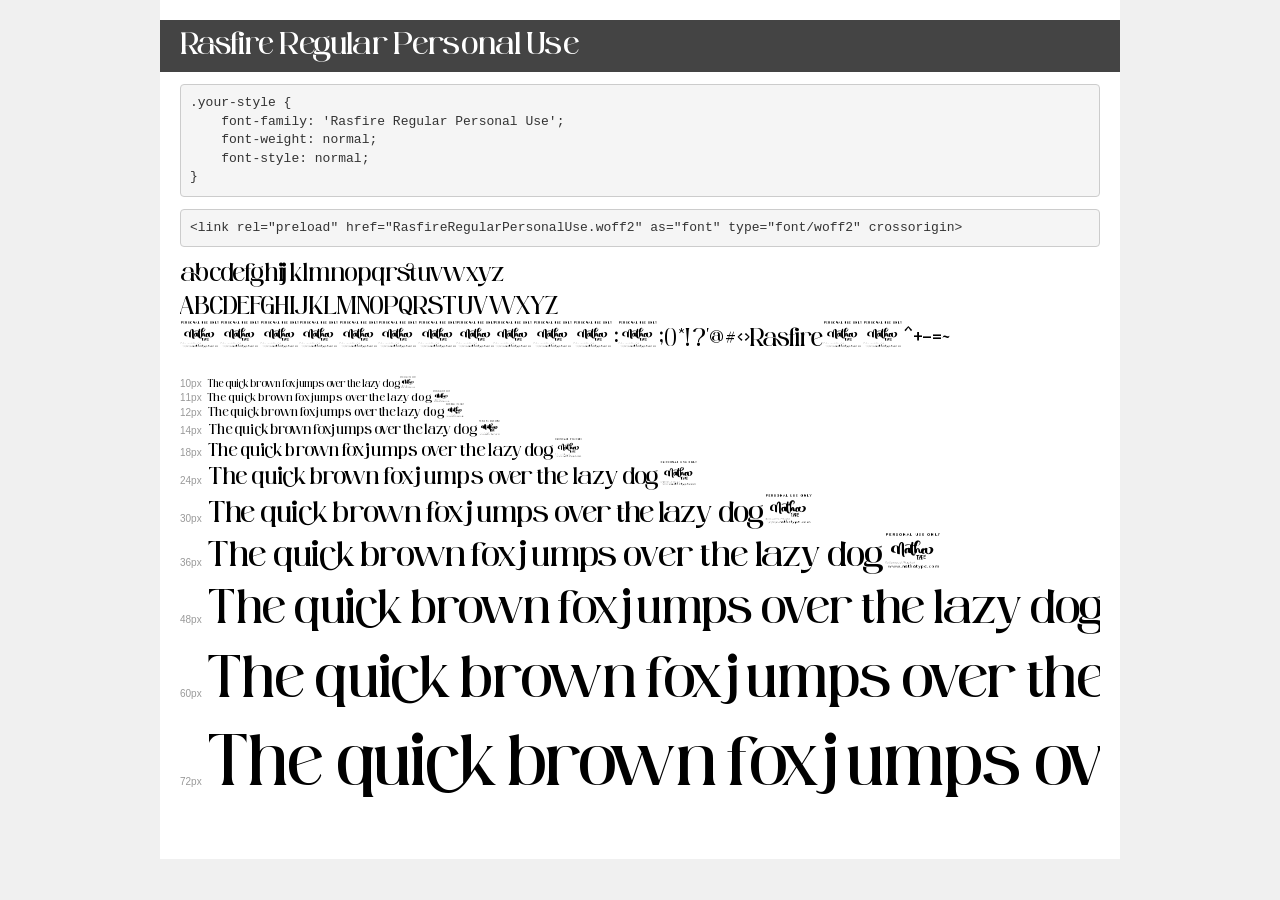
<file: fonts/rasfire/demo.html>
<!DOCTYPE html>
<html lang="en">
<head>
    <meta charset="utf-8">
    <meta http-equiv="X-UA-Compatible" content="IE=edge">
    <meta name="viewport" content="width=device-width, initial-scale=1">
    <meta name="robots" content="noindex, noarchive">
    <meta name="format-detection" content="telephone=no">
    <title>Transfonter demo</title>
    <link href="stylesheet.css" rel="stylesheet">
    <style>
        /*
        http://meyerweb.com/eric/tools/css/reset/
        v2.0 | 20110126
        License: none (public domain)
        */
        html, body, div, span, applet, object, iframe,
        h1, h2, h3, h4, h5, h6, p, blockquote, pre,
        a, abbr, acronym, address, big, cite, code,
        del, dfn, em, img, ins, kbd, q, s, samp,
        small, strike, strong, sub, sup, tt, var,
        b, u, i, center,
        dl, dt, dd, ol, ul, li,
        fieldset, form, label, legend,
        table, caption, tbody, tfoot, thead, tr, th, td,
        article, aside, canvas, details, embed,
        figure, figcaption, footer, header, hgroup,
        menu, nav, output, ruby, section, summary,
        time, mark, audio, video {
            margin: 0;
            padding: 0;
            border: 0;
            font-size: 100%;
            font: inherit;
            vertical-align: baseline;
        }
        /* HTML5 display-role reset for older browsers */
        article, aside, details, figcaption, figure,
        footer, header, hgroup, menu, nav, section {
            display: block;
        }
        body {
            line-height: 1;
        }
        ol, ul {
            list-style: none;
        }
        blockquote, q {
            quotes: none;
        }
        blockquote:before, blockquote:after,
        q:before, q:after {
            content: '';
            content: none;
        }
        table {
            border-collapse: collapse;
            border-spacing: 0;
        }
        /* demo styles */
        body {
            background: #f0f0f0;
            color: #000;
        }
        .page {
            background: #fff;
            width: 920px;
            margin: 0 auto;
            padding: 20px 20px 0 20px;
            overflow: hidden;
        }
        .font-container {
            overflow-x: auto;
            overflow-y: hidden;
            margin-bottom: 40px;
            line-height: 1.3;
            white-space: nowrap;
            padding-bottom: 5px;
        }
        h1 {
            position: relative;
            background: #444;
            font-size: 32px;
            color: #fff;
            padding: 10px 20px;
            margin: 0 -20px 12px -20px;
        }
        .letters {
            font-size: 25px;
            margin-bottom: 20px;
        }
        .s10:before {
            content: '10px';
        }
        .s11:before {
            content: '11px';
        }
        .s12:before {
            content: '12px';
        }
        .s14:before {
            content: '14px';
        }
        .s18:before {
            content: '18px';
        }
        .s24:before {
            content: '24px';
        }
        .s30:before {
            content: '30px';
        }
        .s36:before {
            content: '36px';
        }
        .s48:before {
            content: '48px';
        }
        .s60:before {
            content: '60px';
        }
        .s72:before {
            content: '72px';
        }
        .s10:before, .s11:before, .s12:before, .s14:before,
        .s18:before, .s24:before, .s30:before, .s36:before,
        .s48:before, .s60:before, .s72:before {
            font-family: Arial, sans-serif;
            font-size: 10px;
            font-weight: normal;
            font-style: normal;
            color: #999;
            padding-right: 6px;
        }
        pre {
            display: block;
            padding: 9px;
            margin: 0 0 12px;
            font-family: Monaco, Menlo, Consolas, "Courier New", monospace;
            font-size: 13px;
            line-height: 1.428571429;
            color: #333;
            font-weight: normal;
            font-style: normal;
            background-color: #f5f5f5;
            border: 1px solid #ccc;
            overflow-x: auto;
            border-radius: 4px;
        }
        /* responsive */
        @media (max-width: 959px) {
            .page {
                width: auto;
                margin: 0;
            }
        }
    </style>
</head>
<body>
<div class="page">
    <div class="demo">
        <h1 style="font-family: 'Rasfire Regular Personal Use'; font-weight: normal; font-style: normal;">Rasfire Regular Personal Use</h1>
        <pre title="Usage">.your-style {
    font-family: 'Rasfire Regular Personal Use';
    font-weight: normal;
    font-style: normal;
}</pre>
        <pre title="Preload (optional)">
&lt;link rel=&quot;preload&quot; href=&quot;RasfireRegularPersonalUse.woff2&quot; as=&quot;font&quot; type=&quot;font/woff2&quot; crossorigin&gt;</pre>
        <div class="font-container" style="font-family: 'Rasfire Regular Personal Use'; font-weight: normal; font-style: normal;">
            <p class="letters">
                abcdefghijklmnopqrstuvwxyz<br>
ABCDEFGHIJKLMNOPQRSTUVWXYZ<br>
                0123456789.:,;()*!?'@#&lt;&gt;$%&^+-=~
            </p>
            <p class="s10" style="font-size: 10px;">The quick brown fox jumps over the lazy dog.</p>
            <p class="s11" style="font-size: 11px;">The quick brown fox jumps over the lazy dog.</p>
            <p class="s12" style="font-size: 12px;">The quick brown fox jumps over the lazy dog.</p>
            <p class="s14" style="font-size: 14px;">The quick brown fox jumps over the lazy dog.</p>
            <p class="s18" style="font-size: 18px;">The quick brown fox jumps over the lazy dog.</p>
            <p class="s24" style="font-size: 24px;">The quick brown fox jumps over the lazy dog.</p>
            <p class="s30" style="font-size: 30px;">The quick brown fox jumps over the lazy dog.</p>
            <p class="s36" style="font-size: 36px;">The quick brown fox jumps over the lazy dog.</p>
            <p class="s48" style="font-size: 48px;">The quick brown fox jumps over the lazy dog.</p>
            <p class="s60" style="font-size: 60px;">The quick brown fox jumps over the lazy dog.</p>
            <p class="s72" style="font-size: 72px;">The quick brown fox jumps over the lazy dog.</p>
        </div>
    </div>

</div>
</body>
</html>
</file>
<file: fonts/rasfire/stylesheet.css>
@font-face {
    font-family: 'Rasfire Regular Personal Use';
    src: url('RasfireRegularPersonalUse.woff2') format('woff2'),
        url('RasfireRegularPersonalUse.woff') format('woff'),
        url('RasfireRegularPersonalUse.ttf') format('truetype');
    font-weight: normal;
    font-style: normal;
    font-display: swap;
}
</file>
